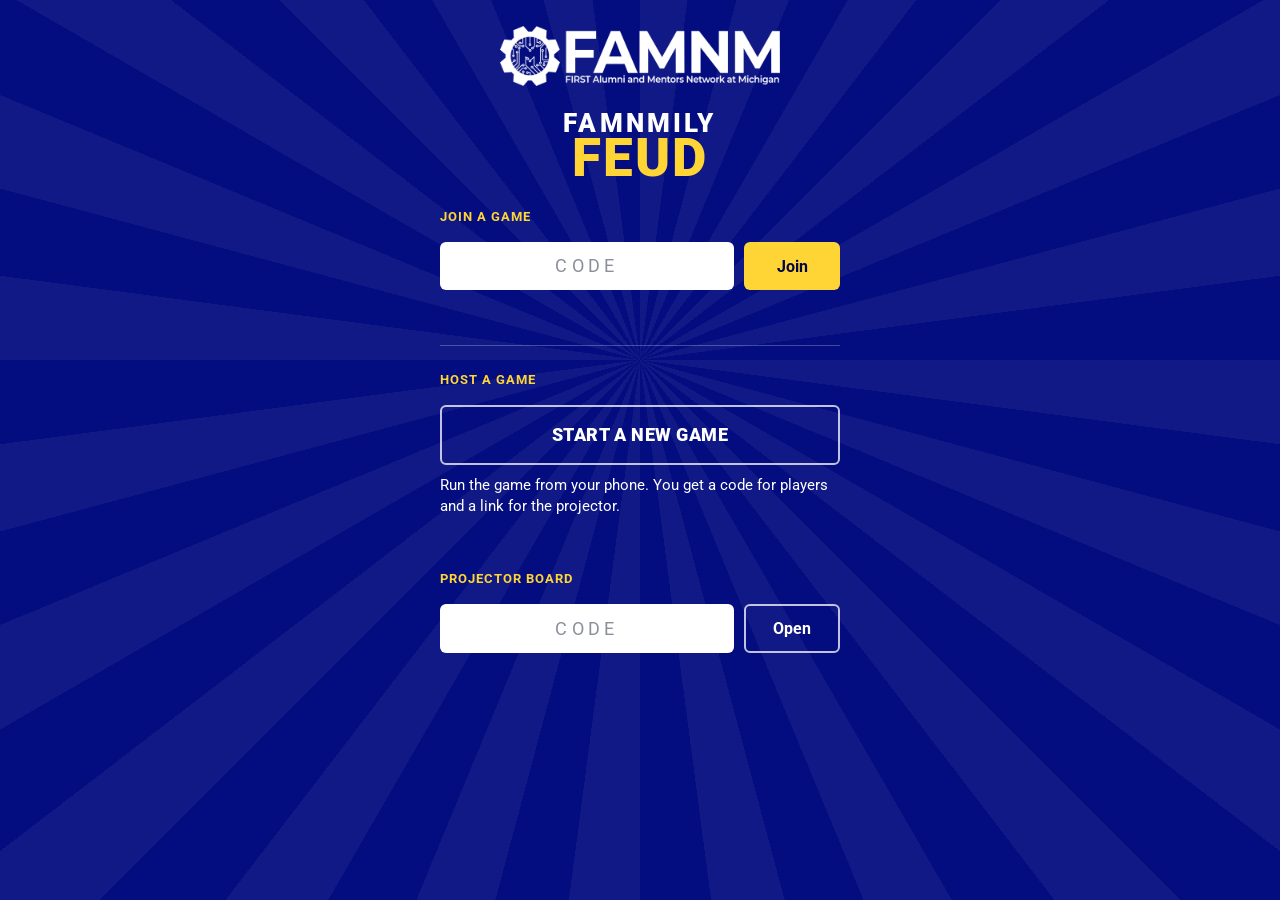
<file: static/index.html>
<!doctype html>
<html lang="en">
<head>
<meta charset="utf-8">
<meta name="viewport" content="width=device-width, initial-scale=1, viewport-fit=cover">
<meta name="theme-color" content="#003688">
<title>FAMNMily Feud</title>
<link rel="stylesheet" href="style.css?v=6">
<style>
  main { max-width: 440px; margin: 0 auto; padding: 26px 20px 40px; display: flex; flex-direction: column; gap: 26px; }
  .logo { width: 70%; max-width: 280px; margin: 0 auto; display: block; }
  .title { text-align: center; }
  .title .feud-logo { font-size: 3.3rem; }
  section { display: flex; flex-direction: column; gap: 10px; }
  .row { display: flex; gap: 10px; }
  .row .field { text-transform: uppercase; letter-spacing: .25em; font-weight: 900; text-align: center; }
  .row .btn { min-width: 96px; }
  .err { color: #fff; font-weight: 700; min-height: 1.2em; margin: 0; font-size: .95rem; }
  .small { margin: 0; font-size: .95rem; line-height: 1.4; }
  hr { border: 0; border-top: 1px solid rgba(255,255,255,.25); margin: 0; width: 100%; }
</style>
</head>
<body class="rays">
<main>
  <img class="logo" src="img/full-white.png" alt="FAMNM, FIRST Alumni and Mentors Network at Michigan">
  <div class="title"><div class="feud-logo"><span class="a">FAMNMily</span><span class="b">Feud</span></div></div>

  <section>
    <p class="label">Join a game</p>
    <div class="row">
      <input id="join-code" class="field" maxlength="4" placeholder="CODE" autocomplete="off" autocapitalize="characters">
      <button class="btn gold" id="join">Join</button>
    </div>
    <p class="err" id="join-err"></p>
  </section>

  <hr>

  <section>
    <p class="label">Host a game</p>
    <button class="btn big line" id="host">Start a new game</button>
    <p class="small">Run the game from your phone. You get a code for players and a link for the projector.</p>
    <p class="err" id="host-err"></p>
  </section>

  <section>
    <p class="label">Projector board</p>
    <div class="row">
      <input id="board-code" class="field" maxlength="4" placeholder="CODE" autocomplete="off" autocapitalize="characters">
      <button class="btn line" id="board">Open</button>
    </div>
  </section>
</main>
<script src="common.js"></script>
<script>
  const go = (page, input, errEl) => {
    const code = $(input).value.trim().toUpperCase();
    if (code.length !== 4) { $(errEl).textContent = 'Codes are 4 letters.'; return; }
    location.href = `${page}?g=${code}`;
  };
  $('#join').onclick = () => go('play', '#join-code', '#join-err');
  $('#join-code').onkeydown = e => { if (e.key === 'Enter') $('#join').click(); };
  $('#board').onclick = () => go('board', '#board-code', '#join-err');
  $('#host').onclick = async () => {
    $('#host').disabled = true;
    try {
      let admin = localStorage.getItem('feud-admin') || '';
      let res = await post('api/create', {admin}).catch(e => e);
      // While hosting is locked, ask for the host password (the admin key) and try once more.
      if (res instanceof Error && res.status === 403) {
        admin = prompt('Hosting is locked until the event. Host password:') || '';
        res = await post('api/create', {admin});
        localStorage.setItem('feud-admin', admin);
      } else if (res instanceof Error) throw res;
      const {code, key} = res;
      localStorage.setItem('feud-host-' + code, key);
      location.href = `host?g=${code}&k=${key}`;
    } catch (e) { $('#host-err').textContent = e.message; $('#host').disabled = false; }
  };
  if (CODE) $('#join-code').value = CODE;
</script>
</body>
</html>
</file>
<file: static/style.css>
@import url(fonts.css);

/* FAMNM palette (Branding Standards v1.1 and the FAMNM Color Palette deck). */
:root {
  --navy: #003688;
  --navy-deep: #040D7F;
  --navy-ink: #020644;
  --gold: #FFD536;
  --gold-deep: #E9CC06;
  --gray: #616263;
  --gray-deep: #424141;
  --sky: #3B8AC3;
  --light: #EFEFEF;
  --red: #D7262E;
  --blue: #1F63C6;
  font-family: 'Roboto', 'Helvetica Neue', Arial, sans-serif;
}

* { box-sizing: border-box; }
[hidden] { display: none !important; }
html, body { margin: 0; background: var(--navy-ink); color: #fff; }
body { min-height: 100dvh; -webkit-tap-highlight-color: transparent; }
button, input { font: inherit; }
a { color: inherit; }

/* The show's sunburst behind everything. */
.rays {
  background-color: var(--navy-deep);
  background-image: repeating-conic-gradient(from 0deg at 50% 40%, rgba(255,255,255,.05) 0deg 7.5deg, transparent 7.5deg 15deg);
  background-attachment: fixed;
}

/* Title lockup: white FAMNMily over gold FEUD in Roboto Black. */
.feud-logo { display: inline-flex; flex-direction: column; align-items: center; line-height: .9; text-transform: uppercase; font-weight: 900; }
.feud-logo .a { font-size: .5em; letter-spacing: .12em; }
.feud-logo .b { font-size: 1em; letter-spacing: .04em; color: var(--gold); }

.btn {
  display: inline-flex; align-items: center; justify-content: center; gap: .4em;
  border: 2px solid transparent; border-radius: 6px; padding: .8em 1.1em; cursor: pointer;
  font-weight: 700; color: #fff; background: var(--navy-deep); text-decoration: none;
  touch-action: manipulation; user-select: none; -webkit-user-select: none;
}
.btn:active { filter: brightness(.85); }
.btn:disabled { opacity: .4; }
.btn.gold { background: var(--gold); color: var(--navy-ink); }
.btn.red { background: var(--red); }
.btn.blue { background: var(--blue); }
.btn.line { background: transparent; border-color: rgba(255,255,255,.75); }
.btn.big { font-size: 1.15rem; padding: .95em 1.1em; width: 100%; font-weight: 900; text-transform: uppercase; letter-spacing: .03em; }

.field {
  width: 100%; padding: .8em .9em; border-radius: 6px; border: 0;
  background: #fff; color: var(--navy-ink); font-size: 1.1rem; font-weight: 700;
}
.field:focus { outline: 3px solid var(--gold); outline-offset: 1px; }
.field::placeholder { color: #8a8f99; font-weight: 400; }

.label { font-size: .8rem; font-weight: 700; text-transform: uppercase; letter-spacing: .08em; color: var(--gold); margin: 0 0 8px; }
.status-pill {
  position: fixed; top: 0; left: 0; right: 0; z-index: 50; text-align: center;
  background: var(--gold); color: var(--navy-ink); padding: .4em; font-weight: 700; font-size: .9rem; display: none;
}
.status-pill.show { display: block; }
</file>
